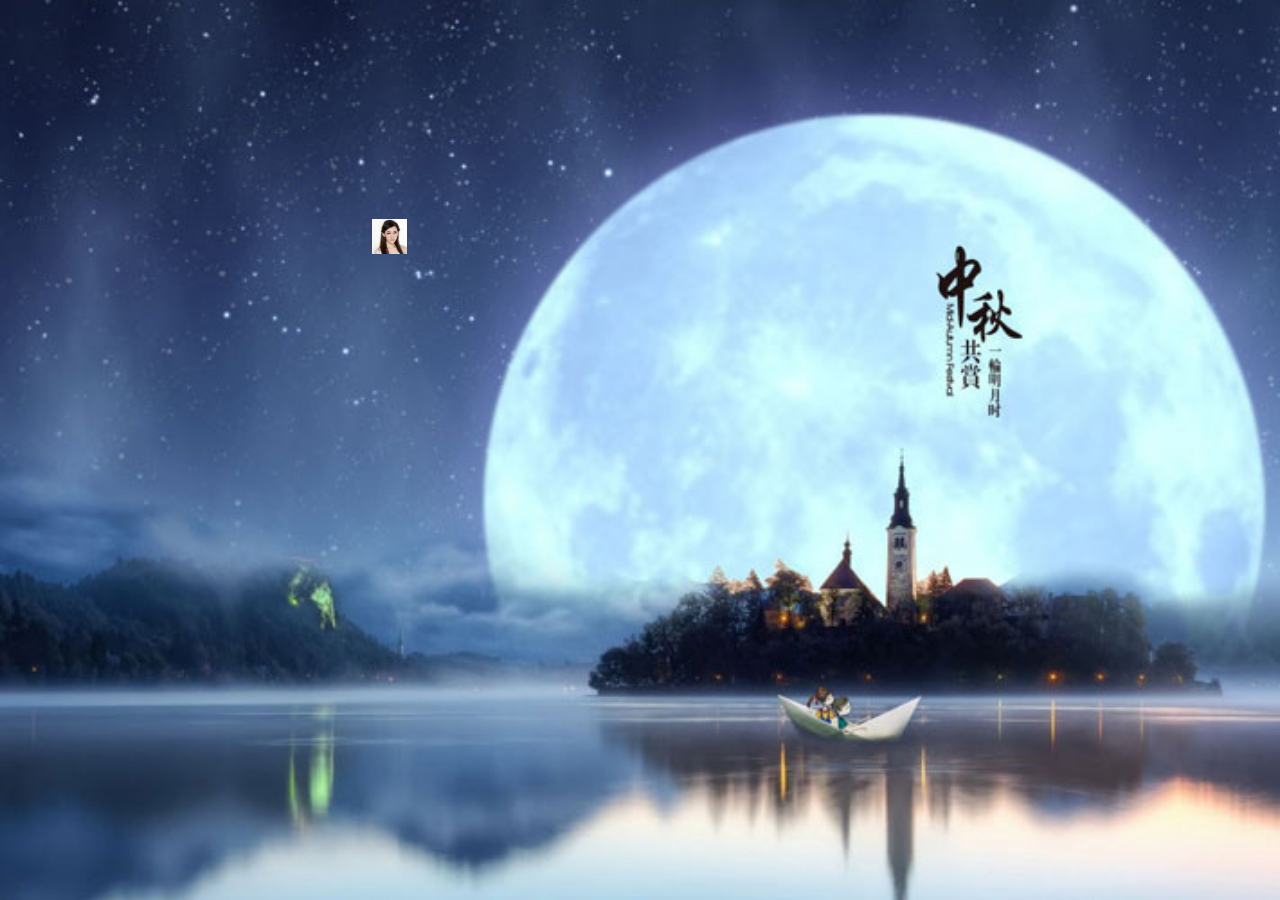
<file: index.html>
<!doctype html>
<html>
<head>
<meta charset="utf-8">
<title>祝陶紫中秋节快乐</title>
<link rel="stylesheet" href="css/blz-golden-wedding.css">
<style>
    body {
        background:url(images/bk.jpg) no-repeat;
        background-size:cover;
    }
    .blz-photo-wall li.active:after {
        background-color:transparent;
    }
</style>
</head>

<body>
<div class="blz-photo">
    <div class="blz-photo-wisher">
    </div>
    <ul class="blz-photo-wall box clear" data-blz-goldenwedding data-index="0"></ul>
</div>
<div class="blz-bk">
    <!--<span data-blz-dismiss=".blz-bk" class="blz-close">×</span>-->
    <div class="blz-see-you-again">
    </div>
</div>
</body>
<script src="js/zepto.js"></script>
<script src="js/blz-golden-wedding.1.js"></script>
<script>
//关闭功能插件
+function($){
	function closeWindow($target){
	    $target.fadeOut();   
	}
	$(document).on('tap.blz.close click.blz.close','.blz-bk',function(){
		closeWindow($(this));
	});
}(window.Zepto || window.jQuery);
//将从后台传来的数据传入$('.blz-photo-wall').insertTmage函数即可；
//示例
+function($){
	var tip={
		tip:0,
		$target:$('.blz-photo-wall')
	};
	//$('.blz-photo-wall').initGoldWedding(null,null,[]);//金婚动画初始化已经都买的数据
	
	//每间隔一秒从服务器获取数据
	function getData(){
		$.ajax({
			url:'json/data.json',
			data:{
				max:tip.tip
			},
			success:function(data){
				for(var i=data.length-1;i>=0;i--){
					tip.tip=tip.tip>=data[i].index?tip.tip:data[i].index;
					tip.$target.insertImage(data[i]);
				}
			},
			error:function(){
				throw new Error('请求失败');
			}
		});
	}
	getData();
	setInterval(getData,25000);
}(window.Zepto || window.jQuery);
</script>
</html>
</file>
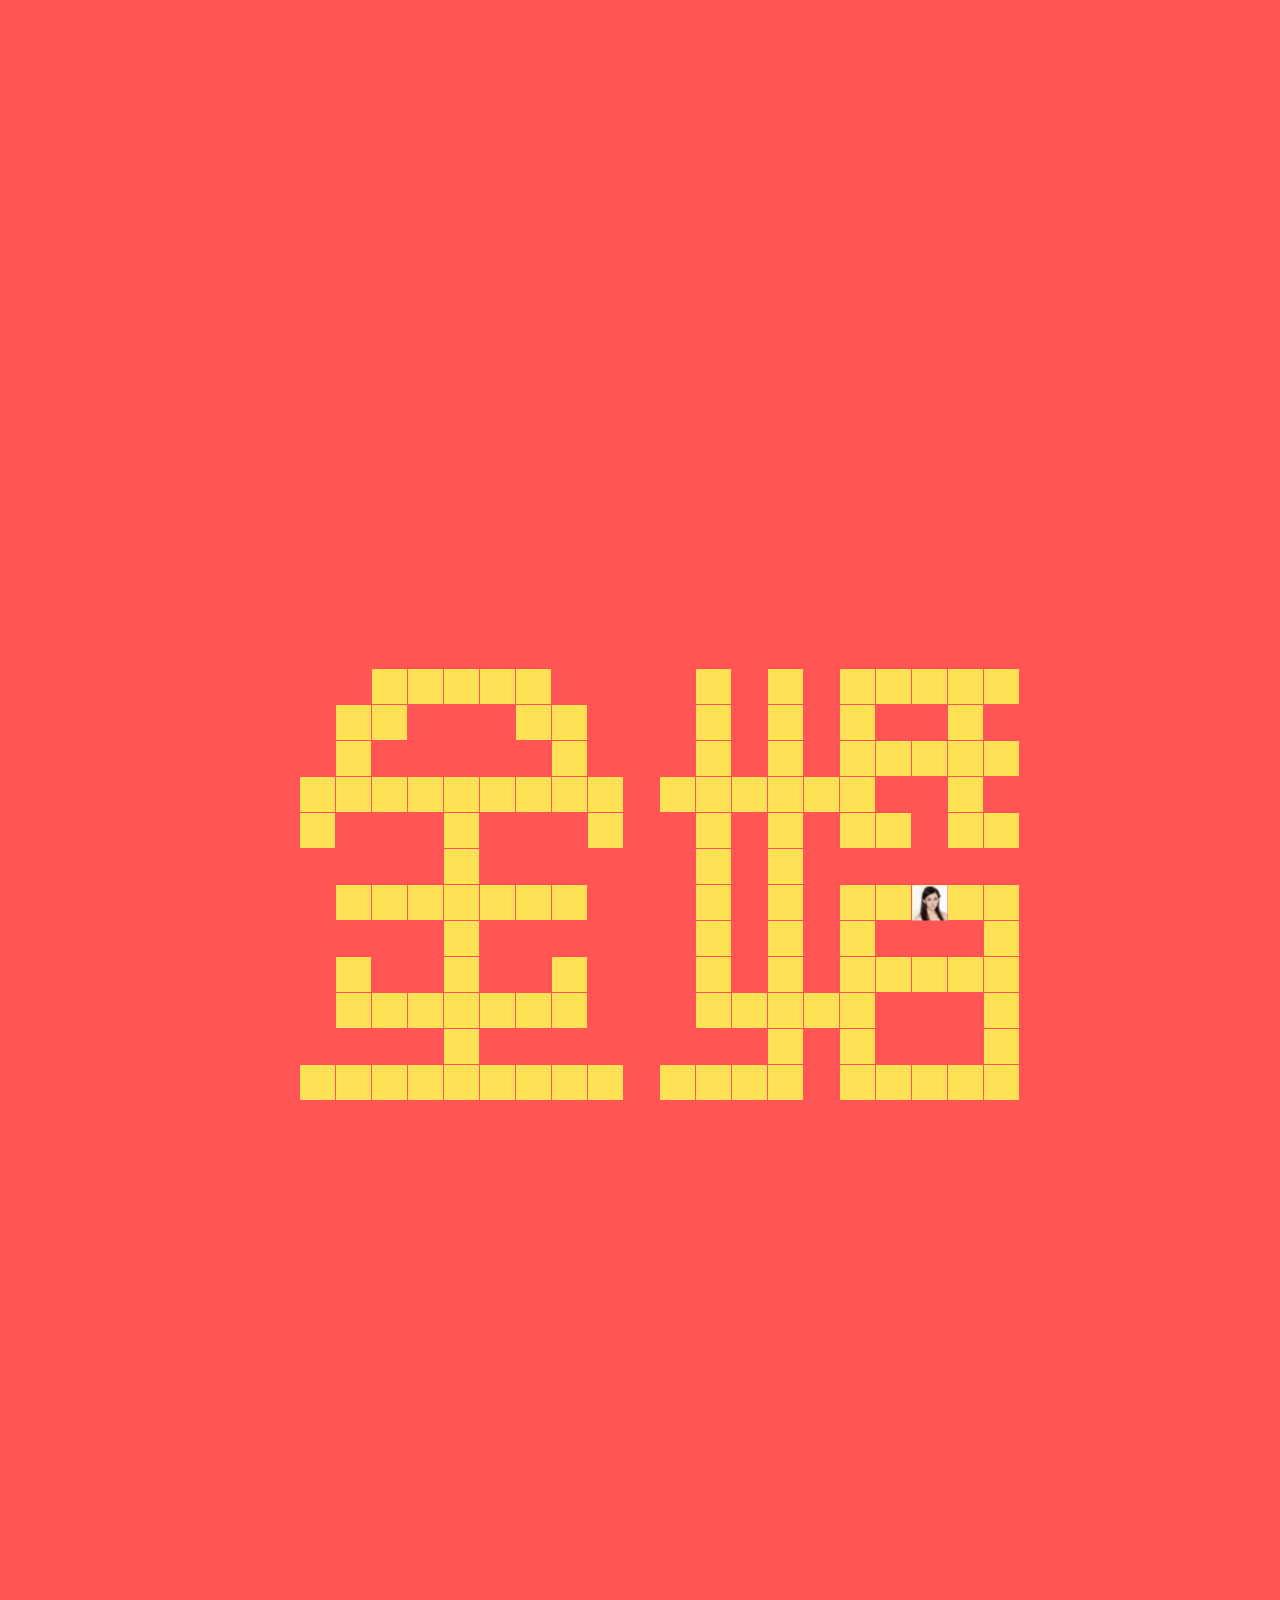
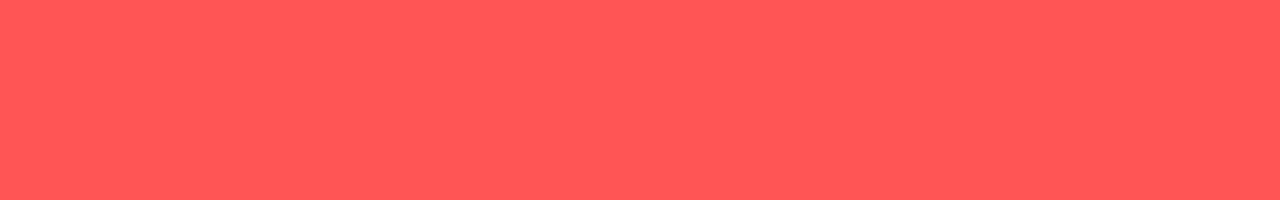
<file: blz-golden-wedding-pc.html>
<!doctype html>
<html>
<head>
<meta charset="utf-8">
<title>无标题文档</title>
<link rel="stylesheet" href="css/blz-golden-wedding-pc.css">
</head>

<body>
<div class="blz-photo">
    <ul class="blz-photo-wall box clear" data-blz-goldenwedding data-index="0"></ul>
</div>
</body>
<script src="js/zepto.js"></script>
<script src="js/blz-golden-wedding-pc.1.js"></script>
<script>
//关闭功能插件
+function($){
	function closeWindow($target){
	    $target.fadeOut();   
	}
	$(document).on('tap.blz.close click.blz.close','.blz-bk',function(){
		closeWindow($(this));
	});
}(window.Zepto || window.jQuery);
//将从后台传来的数据传入$('.blz-photo-wall').insertTmage函数即可；
//示例
+function($){
	var tip={
		tip:0,
		$target:$('.blz-photo-wall')
	};
	//$('.blz-photo-wall').initGoldWedding(null,null,[]);//金婚动画初始化已经都买的数据
	
	//每间隔一秒从服务器获取数据
	function getData(){
		$.ajax({
			url:'json/data.json',
			data:{
				max:tip.tip
			},
			success:function(data){
				for(var i=data.length-1;i>=0;i--){
					tip.tip=tip.tip>=data[i].index?tip.tip:data[i].index;
					tip.$target.insertImage(data[i]);
					document.title=tip.tip;
				}
			},
			error:function(){
				throw new Error('请求失败');
			}
		});
	}
	getData();
	setInterval(getData,25000);
}(window.Zepto || window.jQuery);
</script>
</html>
</file>
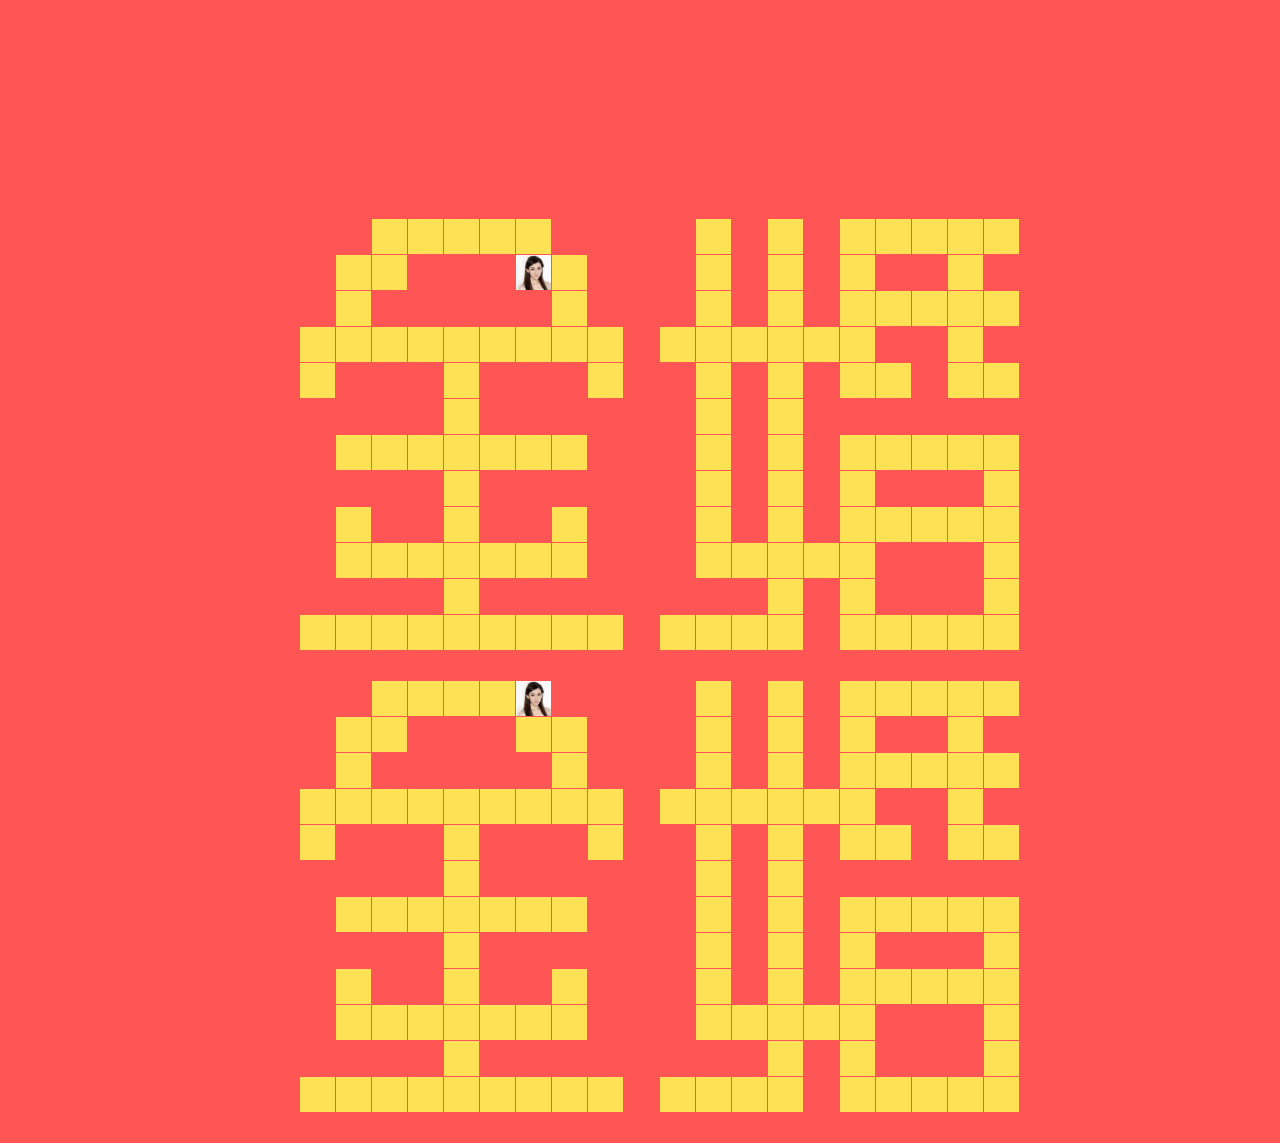
<file: blz-golden-wedding.html>
<!doctype html>
<html>
<head>
<meta charset="utf-8">
<title>无标题文档</title>
<link rel="stylesheet" href="css/blz-golden-wedding.css">
</head>

<body>
<div class="blz-photo">
    <div class="blz-photo-wisher">
    </div>
    <ul class="blz-photo-wall box clear" data-blz-goldenwedding data-index="0"></ul>
</div>
<div class="blz-photo">
    <div class="blz-photo-wisher">
    </div>
    <ul class="blz-photo-wall box clear" data-blz-goldenwedding data-index="1"></ul>
</div>
<div class="blz-bk">
    <!--<span data-blz-dismiss=".blz-bk" class="blz-close">×</span>-->
    <div class="blz-see-you-again">
    </div>
</div>
</body>
<script src="js/zepto.js"></script>
<script src="js/blz-golden-wedding.1.js"></script>
<script>
//关闭功能插件
+function($){
	function closeWindow($target){
	    $target.fadeOut();   
	}
	$(document).on('tap.blz.close click.blz.close','.blz-bk',function(){
		closeWindow($(this));
	});
}(window.Zepto || window.jQuery);
//将从后台传来的数据传入$('.blz-photo-wall').insertTmage函数即可；
//示例
+function($){
	var tip={
		tip:0,
		$target:$('.blz-photo-wall')
	};
	//$('.blz-photo-wall').initGoldWedding(null,null,[]);//金婚动画初始化已经都买的数据
	
	//每间隔一秒从服务器获取数据
	function getData(){
		$.ajax({
			url:'json/data.json',
			data:{
				max:tip.tip
			},
			success:function(data){
				for(var i=data.length-1;i>=0;i--){
					tip.tip=tip.tip>=data[i].index?tip.tip:data[i].index;
					tip.$target.insertImage(data[i]);
					document.title=tip.tip;
				}
			},
			error:function(){
				throw new Error('请求失败');
			}
		});
	}
	getData();
	setInterval(getData,25000);
}(window.Zepto || window.jQuery);
</script>
</html>
</file>
<file: css/blz-golden-wedding.css>
@charset "utf-8";
/* CSS Document */
/*动画闪烁bug修正*/
html {
	height:100%;
	font-size:-webkit-calc(2000vw / 640);
	font-size:calc(3000vw / 640);
}
body {
	height:100%;
	width:100%;
	margin:0;
	background-color:#ff5555;
	overflow-x:hidden;
}
.clear:before,
.clear:after {
    content: " ";
    display: table;
    height: 0;
}

.clear:after {
    clear: both;
}

.box:before,
.box:after {
    content: " ";
    display: table;
    height: 0;
}
.blz-close {
	padding:0.5rem;
	float:right;
	color:#fff;
	font-size:1rem;
	}
.blz-bk {
	display:none;
	position:fixed;
	top:0;
	bottom:0;
	left:0;
	right:0;
	width:100%;
	height:100%;
	background-color:rgba(0,0,0,1);
	z-index:99999999;
}
.blz-photo {
    position: relative;
	top:50%;
	-webkit-transform:translateY(-50%);
	transform:translateY(-50%);
}

.blz-see-you-again,
.blz-photo-wisher {
    position: absolute;
    width: 4.2rem;
    left: 50%;
    top: 50%;
    -webkit-transform: translate(-450%, -50%);
    transform: translate(-450%, -50%);
    text-align: center;
    white-space: nowrap;
    color: #fff;
    background-color: rgba(10, 10, 10, 0.5);
    z-index: 1000;
	-webkit-transform-style: preserve-3d;
	transform-style: preserve-3d;
	-webkit-backface-visibility: hidden;/*动画引起页面闪烁修正*/
	backface-visibility: hidden;/*动画引起页面闪烁修正*/
}
.blz-see-you-again {
   -webkit-transform: translate(-50%, -50%);
    transform: translate(-50%, -50%); 
}
.blz-see-you-again p,
.blz-photo-wisher p {
    margin:0;
	line-height:1.4;
    text-align: center;
}
.blz-see-you-again span,
.blz-photo-wisher span {
    position: absolute;
    top: 0.4rem;
    right: 0.3rem;
    padding: 2px;
    font-size: 0.4rem;
    background-color: rgba(10, 10, 10, 0.6);
}
.blz-see-you-again img,
.blz-photo-wisher img {
    display:block;
	width: 4.2rem;
    height: 4.2rem;
}

.blz-photo-wall {
    position: relative;
    width: 12rem;
    padding-bottom: 0.5rem;
    margin: 0 auto;
    color: #fff;
    text-align: center;
    line-height: 2;
    font-size: 0.6rem;
}

.blz-photo-wall li {
    box-sizing: border-box;
    position: relative;
    float: left;
    width: 0.6rem;
    border-bottom: 1px solid transparent;
    border-right: 1px solid transparent;
    list-style: none;
}

.blz-photo-wall li:after {
    content: '';
    display: block;
    padding-bottom: 100%;
}

.blz-photo-wall li.active:after {
    background-color: #ffe155;
}

.blz-photo-wall li>div {
    display: none;
    position: absolute;
    top: 0;
    left: 0;
    z-index: 10;
    overflow: hidden;
}

.blz-photo-wall img {
    display: block;
    width: 100%;
}


/*动画*/

.animate {
    -webkit-animation: rotating 4s cubic-bezier(0.5, 0.5, 0.5, 0.5);
    animation: rotating 4s cubic-bezier(0.5, 0.5, 0.5, 0.5);
}

@-webkit-keyframes rotating {
    0% {
        -webkit-transform: translate(-450%, -50%) rotate(-360deg);
    }
    20% {
        -webkit-transform: translate(-50%, -50%) rotate(0);
    }
    80% {
        -webkit-transform: translate(-50%, -50%) rotate(0);
    }
    100% {
        -webkit-transform: translate(450%, -50%) rotate(360deg);
    }
}

@keyframes rotating {
    0% {
        transform: translate(-450%, -50%) rotate(-360deg);
    }
    20% {
        transform: translate(-50%, -50%) rotate(0);
    }
    80% {
        transform: translate(-50%, -50%) rotate(0);
    }
    100% {
        transform: translate(450%, -50%) rotate(360deg);
    }
}
</file>
<file: css/blz-golden-wedding-pc.css>
@charset "utf-8";
/* CSS Document */
html {
	height:100%;
	font-size:-webkit-calc(2000vw / 640);
	font-size:calc(3000vw / 640);
}
body {
	height:200%;
	width:100%;
	margin:0;
	background-color:#ff5555;
	overflow-x:hidden;
}
p {margin:0;}
li {list-style:none;}
.clear:before,
.clear:after {
    content: " ";
    display: table;
    height: 0;
}

.clear:after {
    clear: both;
}

.box:before,
.box:after {
    content: " ";
    display: table;
    height: 0;
}
.blz-close {
	padding:0.5rem;
	float:right;
	color:#fff;
	font-size:1rem;
	}
.blz-bk {
	display:none;
	position:fixed;
	top:0;
	bottom:0;
	left:0;
	right:0;
	width:100%;
	height:100%;
	background-color:rgba(0,0,0,1);
	z-index:99999999;
}
.blz-photo {
    position: relative;
	top:50%;
	-webkit-transform:translateY(-50%);
	transform:translateY(-50%);
}

.blz-photo-wisher {
	display:none;
    position: absolute;
    width: 4.2rem;
    left: 50%;
    top: 50%;
    -webkit-transform: translate(-450%, -50%);
    transform: translate(-450%, -50%);
    text-align: center;
    white-space: nowrap;
    color: #fff;
    background-color: rgba(10, 10, 10, 0.5);
    z-index: 1000;
}
.blz-photo-wisher p {
    margin:0;
	line-height:1.4;
    text-align: center;
}
.blz-photo-wisher span {
    position: absolute;
    top: 0.4rem;
    right: 0.3rem;
    padding: 2px;
    font-size: 0.4rem;
    background-color: rgba(10, 10, 10, 0.6);
}
.blz-photo-wisher img {
    display:block;
	width: 4.2rem;
    height: 4.2rem;
}

.blz-photo-wall {
    position: relative;
    width: 12rem;
    padding-bottom: 0.5rem;
    margin: 0 auto;
    color: #fff;
    text-align: center;
    line-height: 2;
    font-size: 0.6rem;
}

.blz-photo-wall li {
    box-sizing: border-box;
    position: relative;
    float: left;
    width: 0.6rem;
    border-bottom: 1px solid transparent;
    border-right: 1px solid transparent;
    list-style: none;
	overflow:hidden;
}
.blz-photo-wall li.animate {
	overflow:visible;
}
.blz-photo-wall li:after {
    content: '';
    display: block;
    padding-bottom: 100%;
}

.blz-photo-wall li.active:after {
    background-color: #ffe155;
}

.blz-photo-wall li>div {
    position: absolute;
    top: 50%;
    left: 50%;
	width:500%;
	height:500%;
	text-align: center;
    white-space: nowrap;
    color: #fff;
    background-color: rgba(10, 10, 10, 0.5);
    z-index: 10;
	transform: translate(-50%,-50%) scale(0.2,0.2);
	transform-origin:center center;
	-webkit-transform-style: preserve-3d;
	transform-style: preserve-3d;
	-webkit-backface-visibility: hidden;/*动画引起页面闪烁修正*/
	backface-visibility: hidden;/*动画引起页面闪烁修正*/
}
.blz-photo-wall li:hover {
	overflow:visible;
	}
.blz-photo-wall li:hover p {
	opacity:1;
	transition:opacity .6s ease;
	}
.blz-photo-wall li:hover div {
	transition:transform .6s ease;
	transform: translate(-50%,-50%) scale(1,1);
	z-index:3000;
	}		
.blz-photo-wall li>div p {
	opacity:0;
	background-color: rgba(10, 10, 10, 0.5);
}
.blz-photo-wall li.animate>div {
	animation: rotating 4s cubic-bezier(0.5,0.5,0.5,0.5);
}
.blz-photo-wall li.animate>div p {
	animation: rotating-1 4s cubic-bezier(0.5,0.5,0.5,0.5);
}
.blz-photo-wall img {
    display: block;
    width: 100%;
}


/*动画二for pc*/
@keyframes rotating {
    0% {
		transform: scale(0.2,0.2) rotate(0deg) translate(-50%,-50%);
		transform-origin:left top;
		z-index:2000;
    }
	15% {
		transform: scale(1,1) rotate(720deg) translate(-50%,-50%);
		transform-origin:left top;
		z-index:2000;
    }
	85% {
		transform: scale(1,1) rotate(720deg) translate(-50%,-50%);
		transform-origin:left top;
		z-index:2000;
    }
	100% {
		transform: scale(0.2,0.2) rotate(0deg) translate(-50%,-50%);
		transform-origin:left top;
		z-index:2000;
    }
}

/*控制字体的显示*/
@keyframes rotating-1 {
    0% {
		opacity:0;
    }
	15% {
		opacity:0;
    }
	20% {
		opacity:1;
	}
	80% {
		opacity:1;
    }
	85% {
		opacity:0;
	}
	100% {
		opacity:0;
    }
}

@keyframes rotating-1 {
    0% {
		opacity:0;
    }
	15% {
		opacity:0;
    }
	20% {
		opacity:1;
	}
	80% {
		opacity:1;
    }
	85% {
		opacity:0;
	}
	100% {
		opacity:0;
    }
}
</file>
